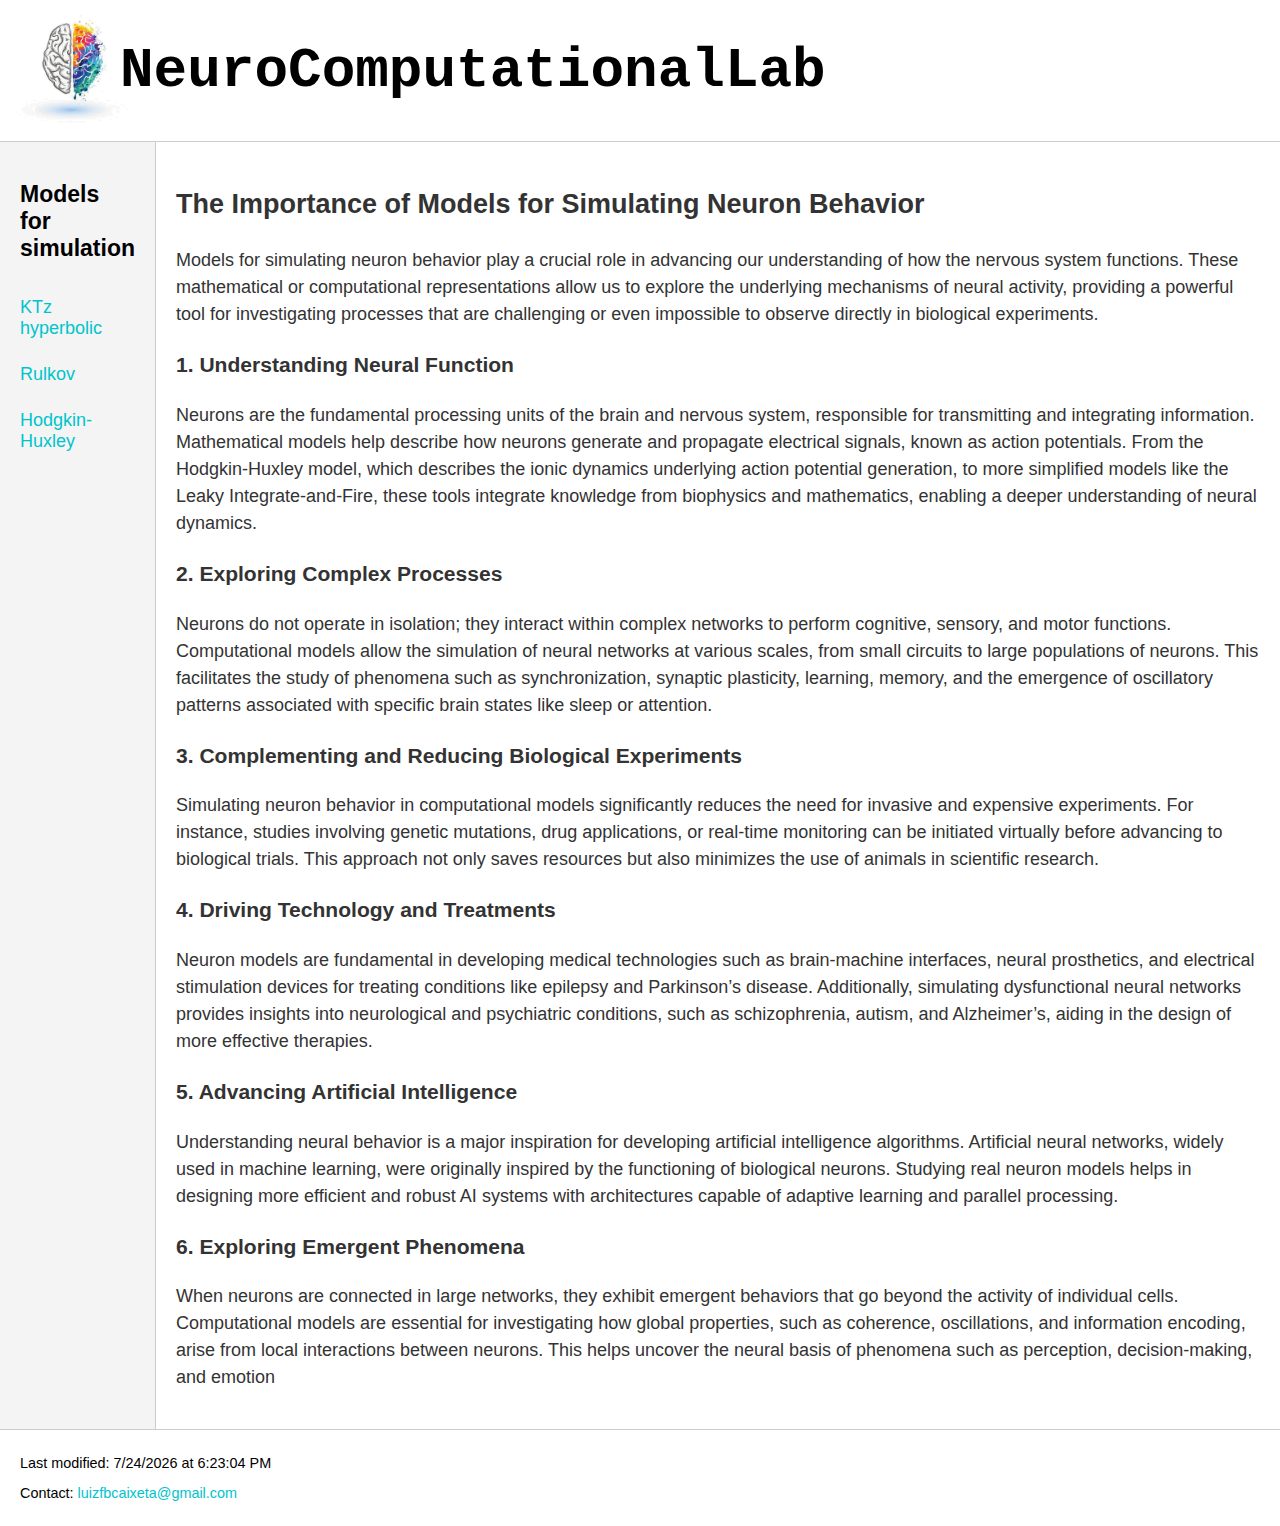
<file: index.html>
<!DOCTYPE html>
<html lang="en">
<head>
    <meta charset="UTF-8">
    <meta name="viewport" content="width=device-width, initial-scale=1.0">
    <title>NeuroComputationalLab</title>
    <link rel="stylesheet" href="style.css">
</head>
<body>
    <header>
        <img src="icon.jpg" alt="Logo">
        <h1>NeuroComputationalLab</h1>
    </header>
    
    <div class="container">

        <div id="models">
            <h2>Models for simulation</h2>
            <div class="modelsType">
                <ul>
                    <li><a href="KTz hyperbolic/ktz.html">KTz hyperbolic</a></li>
                    <li><a href="rulkov/rulkov.html">Rulkov</a></li>
                    <li><a href="Hodkin-Huxley/HH.html">Hodgkin-Huxley</a></li>
                </ul>
            </div>
        </div>

        <div class="text">
            <h2>
                The Importance of Models for Simulating Neuron Behavior
            </h2>
            <p>
                Models for simulating neuron behavior play a crucial role 
                in advancing our understanding of how the nervous system 
                functions. These mathematical or computational representations 
                allow us to explore the underlying mechanisms of neural activity, 
                providing a powerful tool for investigating processes that are 
                challenging or even impossible to observe directly in biological 
                experiments.
            </p>

            <h3>1. Understanding Neural Function</h3>

            <p>
                Neurons are the fundamental processing units of the brain and 
                nervous system, responsible for transmitting and integrating information. 
                Mathematical models help describe how neurons generate and propagate 
                electrical signals, known as action potentials. From the Hodgkin-Huxley model,
                which describes the ionic dynamics underlying action potential generation, 
                to more simplified models like the Leaky Integrate-and-Fire, these tools 
                integrate knowledge from biophysics and mathematics, enabling a deeper 
                understanding of neural dynamics.
            </p>

            <h3>2. Exploring Complex Processes</h3>

            <p>
                Neurons do not operate in isolation; they interact within complex 
                networks to perform cognitive, sensory, and motor functions. 
                Computational models allow the simulation of neural networks at various scales, 
                from small circuits to large populations of neurons. This facilitates the study 
                of phenomena such as synchronization, synaptic plasticity, learning, memory, 
                and the emergence of oscillatory patterns associated with specific brain states 
                like sleep or attention.
            </p>

            <h3>3. Complementing and Reducing Biological Experiments</h3>

            <p>
                Simulating neuron behavior in computational models significantly reduces the need 
                for invasive and expensive experiments. For instance, studies involving genetic mutations, 
                drug applications, or real-time monitoring can be initiated virtually before advancing to 
                biological trials. This approach not only saves resources but also minimizes the use of 
                animals in scientific research.
            </p>

            <h3>4. Driving Technology and Treatments</h3>

            <p>
                Neuron models are fundamental in developing medical technologies such as brain-machine 
                interfaces, neural prosthetics, and electrical stimulation devices for treating conditions 
                like epilepsy and Parkinson’s disease. Additionally, simulating dysfunctional neural networks 
                provides insights into neurological and psychiatric conditions, such as schizophrenia, autism, 
                and Alzheimer’s, aiding in the design of more effective therapies.
            </p>

            <h3>5. Advancing Artificial Intelligence</h3>

            <p>
                Understanding neural behavior is a major inspiration for developing artificial intelligence 
                algorithms. Artificial neural networks, widely used in machine learning, were originally 
                inspired by the functioning of biological neurons. Studying real neuron models helps in designing 
                more efficient and robust AI systems with architectures capable of adaptive learning and parallel 
                processing.
            </p>

            <h3>6. Exploring Emergent Phenomena</h3>

            <p>
                When neurons are connected in large networks, they exhibit emergent behaviors that go beyond 
                the activity of individual cells. Computational models are essential for investigating how 
                global properties, such as coherence, oscillations, and information encoding, arise from local 
                interactions between neurons. This helps uncover the neural basis of phenomena such as perception, 
                decision-making, and emotion
            </p>

        </div>

    </div>

    <footer>
        <p>Last modified: <span id="lastModified"></span></p>
        <p>Contact: <a href="mailto:luizfbcaixeta@gmail.com">luizfbcaixeta@gmail.com</a></p>
    </footer>

    <script src="script.js"></script>
</body>
</html>
</file>
<file: style.css>
body {
    font-family: Arial, sans-serif;
    margin: 0;
    height: 100vh;
    display: flex;
    flex-direction: column;
}
header {
    font-size: 28px;
    font-family:'Courier New', Courier, monospace;
    text-align: left;
    padding: 5px 10px 5px 10px;
    border-bottom: 1px solid #ccc;
    display: flex;
    align-items: left;
    line-height: 1;
}
header img {
    width: 125px;
    height: 125px;
    margin-right: -15px;
}
.container {
    display: flex;
    flex-grow: 1; /* Permite que a área abaixo do header cresça */
    width: 100%;
    box-sizing: border-box;
}
#models {
    width:23%;
    background-color: #f4f4f4;
    padding: 20px;
    text-align: left;
    border-right: 1px solid #ccc;
    box-sizing: border-box;    
}
#models h2 {
    font-size: 23px;
    margin-bottom: 35px;
}
.modelsType ul {
    list-style: none;
    padding: 0;
    margin: 0;
    text-align: left;
}
.modelsType ul li{
    list-style-type: none;
    margin-bottom: 25px;
}
.modelsType ul li a {
    text-decoration: none;
    color: #00c4cc;
    font-size: 18px;
    transition: color 0.2s ease-in-out;
}
.modelsType ul li a:hover {
    color: #00c4cc;
    text-decoration: underline;
}
.text {
    flex-grow: 1; /* Faz a seção de texto ocupar o espaço restante */
    padding: 20px;
    text-align: left;
    box-sizing: border-box;
    font-size: 18px;
    color: #333;
    line-height: 1.5;
}
footer {
    text-align: left;
    padding: 10px 20px;
    font-size: 0.9em;
    border-top: 1px solid #ccc; /* Linha de separação */
}
footer a {
    color: #00c4cc;
    text-decoration: none;
}
footer a:hover {
    text-decoration: underline;
}
</file>
